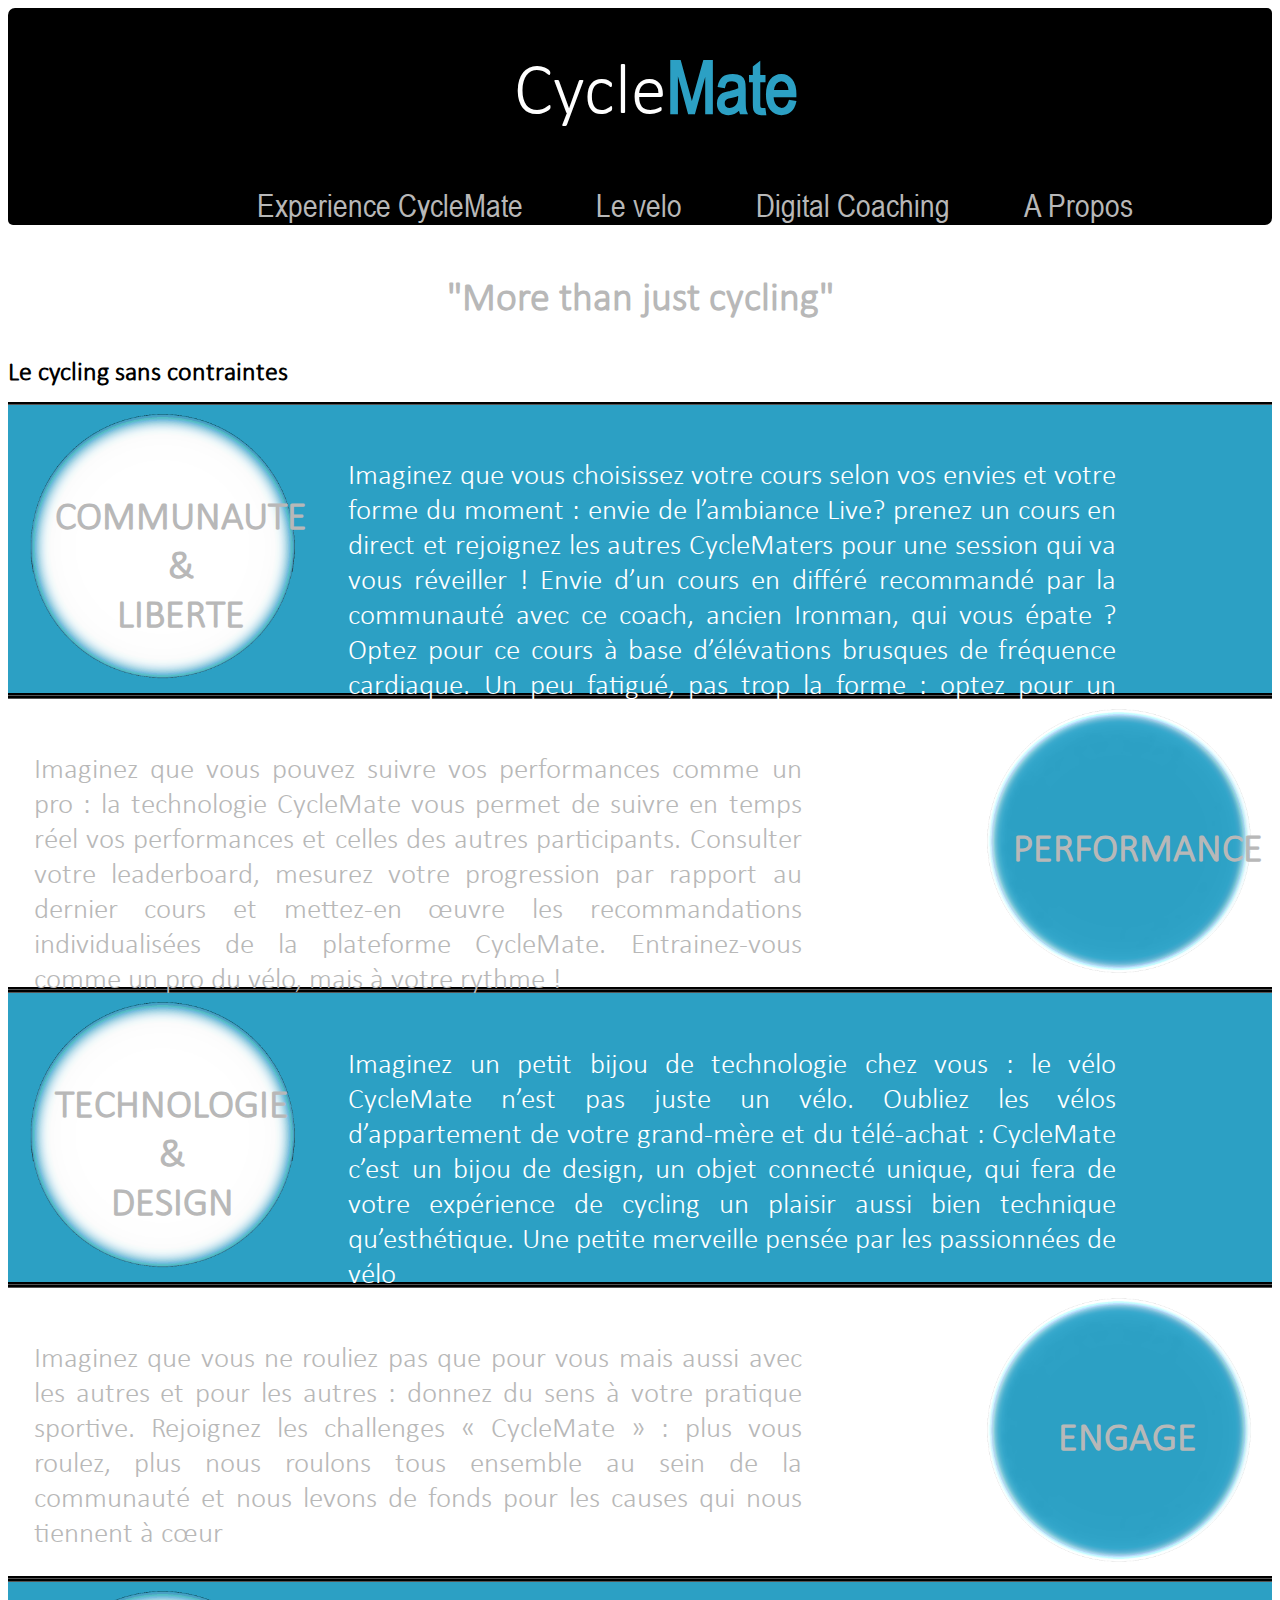
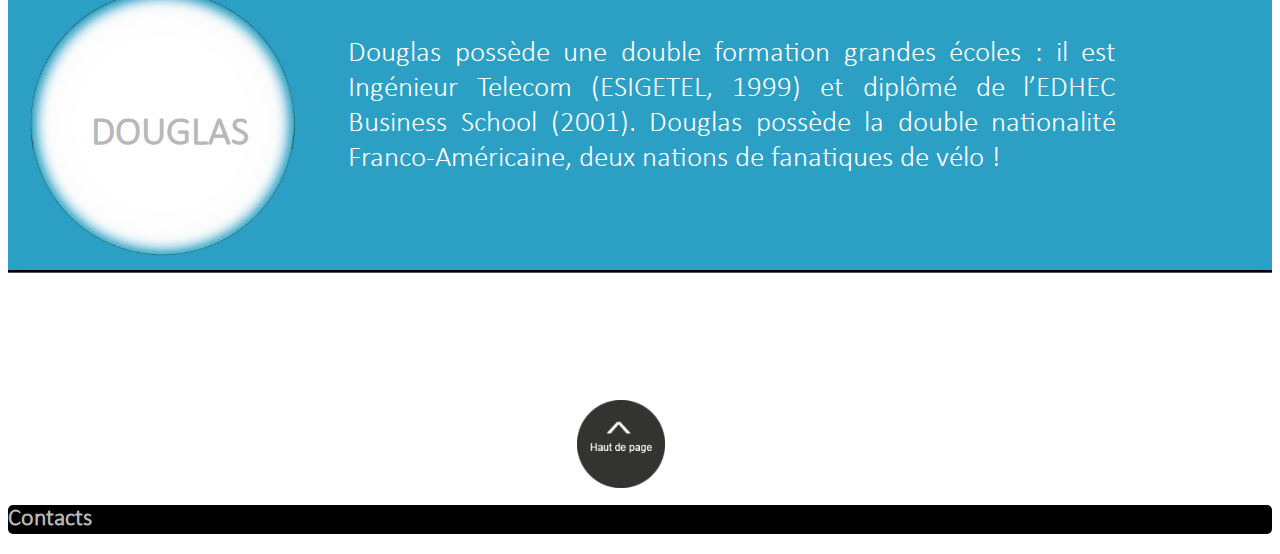
<file: server/src/main/webapp/Index.html>
<!DOCTYPE html>

<html>
	
	<head>
			<link rel="stylesheet" href="Style.css"/>
			<meta charset="UTF-8"/>
			<script type="text/javascript" src="jquery-2.1.3.js"></script>
			<title> Cycle_mate </title>
	</head>
		
	<body>
			<header>
						<h1 class="h11">Cycle</h1><h1 class="h12">Mate</h1>
			</header>

	<!-- Menu du site web -->
			<nav id="menu">
					<ul>
					<li><a href="Index.html">Experience CycleMate</a></li>
					<li><a href="Velo.html">Le velo</a></li>
					<li><a href="Telechargement.html">Digital Coaching</a></li>
					<li><a href="Apropos.html">A Propos</a></li>					
					</ul>
			</nav>
			
			<h2>"More than just cycling"</h2>
			
			<h3> Le cycling sans contraintes</h3>
			
	<!-- 1 block avec le rond a gauche -->
			<div id="corps">
			
				<div class="block_p">
					
					<img class="rond" src="img/rond3.png" alt="rond">
					<h1 class="com">COMMUNAUTE<br>&<br>LIBERTE</h1>
					
					<nav class="pb_p">
					
						<p class="pair"> Imaginez que vous choisissez votre cours selon vos envies et votre forme du moment : envie de l’ambiance Live? prenez un cours en direct et rejoignez les autres CycleMaters pour une session qui va vous réveiller ! Envie d’un cours en différé recommandé par la communauté avec ce coach, ancien Ironman, qui vous épate ? Optez pour ce cours à base d’élévations brusques de fréquence cardiaque. Un peu fatigué, pas trop la forme : optez pour un cours de Pilates ! </p>
					
					</nav>	
				
				</div>
				
	<!-- ----------------------------------------------------------------------------------------------------- -->			
	
	<!-- 1 block avec le rond a droite -->			
				<div class="block_i">
					
						<nav class="pb_i">
						
						<p class="impair"> Imaginez que vous pouvez suivre vos performances comme un pro : la technologie CycleMate vous permet de suivre en temps réel vos performances et celles des autres participants. Consulter votre leaderboard, mesurez votre progression par rapport au dernier cours et mettez-en œuvre les recommandations individualisées de la plateforme CycleMate. Entrainez-vous comme un pro du vélo, mais à votre rythme !  </p>
						
					</nav>	
					
					<img class="rond_droit" src="img/rond1.png" alt="rond"> 
					<h1 class="perf">PERFORMANCE</h1>				
				
				</div>
	<!-- ----------------------------------------------------------------------------------------------------- -->			
	
	<!-- 1 block avec le rond a gauche -->			
				<div class="block_p">
					
					<img class="rond" src="img/rond3.png" alt="rond">
					<h1 class="tech">TECHNOLOGIE<br>&<br>DESIGN</h1>
					
					<nav class="pb_p">
						
						<p class="pair"> Imaginez un petit bijou de technologie chez vous : le vélo CycleMate n’est pas juste un vélo. Oubliez les vélos d’appartement de votre grand-mère et du télé-achat : CycleMate c’est un bijou de design, un objet connecté unique, qui fera de votre expérience de cycling un plaisir aussi bien technique qu’esthétique. Une petite merveille pensée par les passionnées de vélo</p>
					
					</nav>		
				
				</div>
	<!-- ----------------------------------------------------------------------------------------------------- -->				
	
	<!-- 1 block avec le rond a droite -->			
				<div class="block_i">
					
					<nav class="pb_i">
						<p class="impair">Imaginez que vous ne rouliez pas que pour vous mais aussi avec les autres et pour les autres : donnez du sens à votre pratique sportive. Rejoignez les challenges « CycleMate » : plus vous roulez, plus nous roulons tous ensemble au sein de la communauté et nous levons de fonds pour les causes qui nous tiennent à cœur  </p>
					</nav>	
					
					<img class="rond_droit" src="img/rond1.png" alt="rond"> 				
					<h1 class="eng">ENGAGE</h1>
				</div>		
					
	<!-- ----------------------------------------------------------------------------------------------------- -->
	
	<!-- 1 block avec le rond a gauche -->			
				<div class="block_p">
					
					<img class="rond" src="img/rond3.png" alt="rond">
					<h1 class="douglas">DOUGLAS</h1>
					
					<nav class="pb_p">
						
						<p class="pair">Douglas possède une double formation grandes écoles : il est Ingénieur Telecom (ESIGETEL, 1999) et diplômé de l’EDHEC Business School (2001). Douglas possède la double nationalité Franco-Américaine, deux nations de fanatiques de vélo ! </p>
					
					</nav>		
				
				</div>
	<!-- ----------------------------------------------------------------------------------------------------- -->
	
	</div>
	
	<!-- Pied de page -->	
		<footer>
				<a href="#" > <img class="boutonRemonter" src="img/bouton-haut.png" alt="bouton" /> </a>
				<div id="pied">
						<h2>Contacts</h2>
						
				</div>
		</footer>
	</body>
</html>

<script>
						$(document).ready(function() {
						
							$.ajax({
       						type: "GET",
       						url: "http://172.18.49.157:8080/v1/user/",
       					success: function (data) {
       					console.log("OK" + data);
       						var body = $('#pied');
        						$('<h4> Le nombre d\'utilisateurs du vélo est actuellement de : '+data.length+' </h4>').appendTo(body);
       					},
       					error : function(jqXHR, textStatus, errorThrown) {
       						alert('error: ' + textStatus);
       					}
     					});
     					})	;			
						</script>
</file>
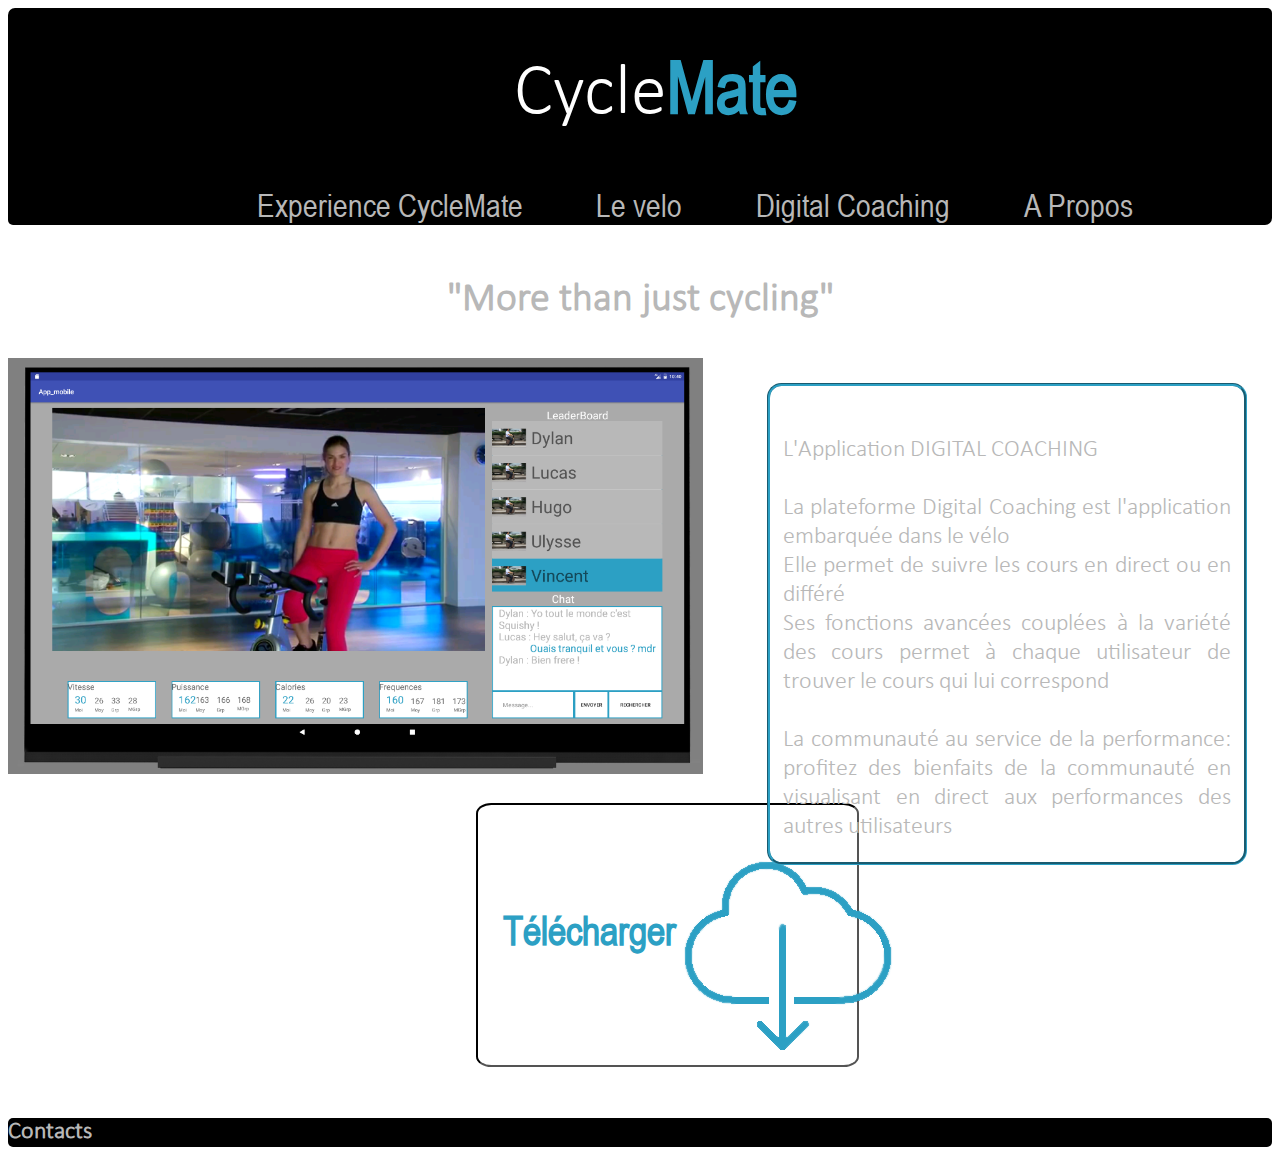
<file: server/src/main/webapp/Telechargement.html>
<!DOCTYPE html>
 <html>
	<head>
		<link rel="stylesheet" href="Style.css"/>
		<meta charset="UTF-8"/>
		<script type="text/javascript" src="jquery-2.1.3.js"></script>
		<title> Cycle_mate </title>
</head>
		
	<body id="truc">
			<header>
						<h1 class="h11">Cycle</h1><h1 class="h12">Mate</h1>
			</header>
	
	<!-- Menu du site web -->
			<nav id="menu">
					<ul>
					<li><a href="Index.html">Experience CycleMate</a></li>
					<li><a href="Velo.html">Le velo</a></li>
					<li><a href="Telechargement.html">Digital Coaching</a></li>
					<li><a href="Apropos.html">A Propos</a></li>					
					</ul>
			</nav>
			
			<h2>"More than just cycling"</h2>
	<!-- ----------------------------------------------------------------------------------- -->		
			
			<img class="capture" src="img/capture.png" alt="application" />
			<div class="info">
				<p> L'Application DIGITAL COACHING<br><br>La plateforme Digital Coaching est l'application embarquée dans le vélo<br>Elle permet de suivre les cours en direct ou en différé<br>Ses fonctions avancées couplées à la variété des cours permet à chaque utilisateur de trouver le cours qui lui correspond<br><br>La communauté au service de la performance: profitez des bienfaits de la communauté en visualisant en direct aux performances des autres utilisateurs</p>			
			</div>
			<div id="dl">
				
				<h1>Télécharger</h1>
				<a href="#" > <img class="boutonTelecharger" src="img/dl.png" alt="bouton" /> </a>
								
			</div>
	
	<!-- Pied de page -->	
		<footer>
				<div id="pied">
						<h2>Contacts</h2>
				</div>
		</footer>
	
	</body>
</html>

<script>
						$(document).ready(function() {
						
							$.ajax({
       						type: "GET",
       						url: "http://172.18.49.157:8080/v1/user/",
       					success: function (data) {
       					console.log("OK" + data);
       						var body = $('#pied');
        						$('<h4> Le nombre d\'utilisateurs du vélo est actuellement de : '+data.length+' </h4>').appendTo(body);
       					},
       					error : function(jqXHR, textStatus, errorThrown) {
       						alert('error: ' + textStatus);
       					}
     					});
     					})	;			
						</script>
</file>
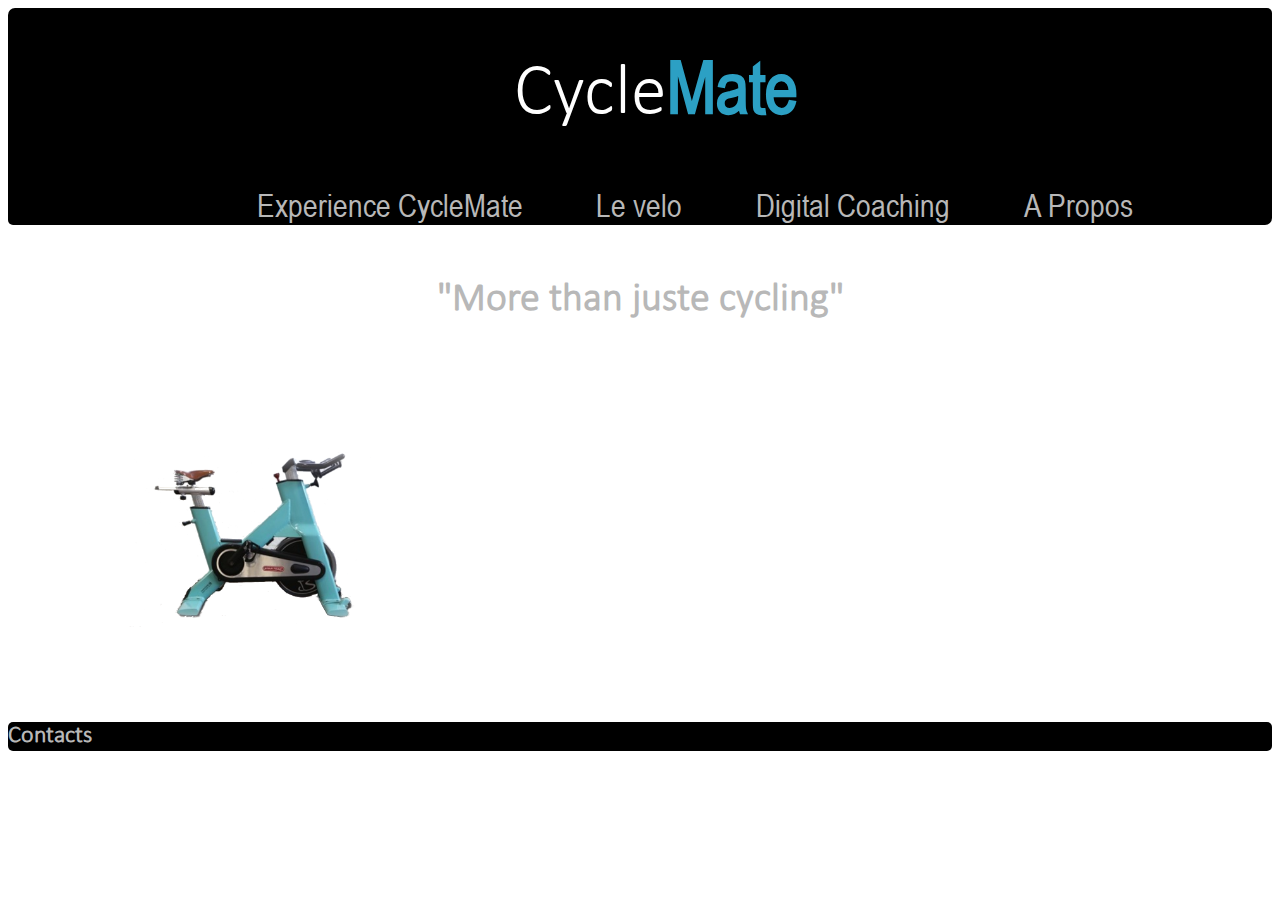
<file: server/src/main/webapp/Velo.html>
<!DOCTYPE html>

<html>
	
	<head>
			<link rel="stylesheet" href="Style.css"/>
			<meta charset="UTF-8"/>
			<script type="text/javascript" src="jquery-2.1.3.js"></script>
			<title> Cycle_mate </title>
	</head>
		
	<body>
			<header>
						<h1 class="h11">Cycle</h1><h1 class="h12">Mate</h1>
			</header>

			<nav id="menu">
					<ul>
					<li><a href="Index.html">Experience CycleMate</a></li>
					<li><a href="Velo.html">Le velo</a></li>
					<li><a href="Telechargement.html">Digital Coaching</a></li>
					<li><a href="Apropos.html">A Propos</a></li>					
					</ul>
			</nav>
			
			<h2>"More than juste cycling"</h2>
			
			<div id="corps">
			
			<img class="velo" src="img/Velo.png" alt="rond"> 
					
			</div>
		
		<footer>
				<div id="pied">
						<h2>Contacts</h2>	
				</div>
		</footer>
	</body>
</html>

<script>
						$(document).ready(function() {
						
							$.ajax({
       						type: "GET",
       						url: "http://172.18.49.157:8080/v1/user/",
       					success: function (data) {
       					console.log("OK" + data);
       						var body = $('#pied');
        						$('<h4> Le nombre d\'utilisateurs du vélo est actuellement de : '+data.length+' </h4>').appendTo(body);
       					},
       					error : function(jqXHR, textStatus, errorThrown) {
       						alert('error: ' + textStatus);
       					}
     					});
     					})	;			
						</script>
</file>
<file: server/src/main/webapp/Style.css>
/*----------------------- ENTETE -------------------------*/
header
{
	position: relative;
	width: 100%;
	height: 25%;
	border-radius: 7px 5px 0px 0px;
	background-color: black;
}

.h11
{
	display: inline-block;
	font-size: 450%;
	margin-left: 40%;
	font-weight: normal;
	color: white;
	font-family: "Calibril";
}

.h12
{
	display: inline-block;
	font-size: 450%;
	position: relative;
	font-weight: bold;
	color: #2ca0c4;
	font-family: "ArialNarrow";
}

/*----------------------- MENU -------------------------*/
#menu
{
	position: relative;
	margin-top: -1%;
	width: 100%; 
	height: 40%;
	border-radius: 0px 0px 7px 5px;
	background-color: black;
}

#menu ul
{
	margin: 1% 1% 1% 11%;
}

#menu ul li
{
	font-size: 200%;
	display: inline;
	padding-left: 6.5%;
}

#menu a
{
	color: #b8b8b8;
	text-decoration: none;
	font-family: "ArialNarrow";
}

/*----------------------- CORPS -------------------------*/

/*---- Comun ----*/
body
{
	background-color: white;
}

body h1
{
	text-align: center;
	font-size: 250%;
	font-family: "ArialNarrow";
	margin-top: 3%;
}

body h2
{
	margin-top: 4%;
	text-align: center;
	font-size: 250%;
	font-family: "Calibril";
	color: #b8b8b8;
}

body h3
{
	margin-bottom: -1%;
	text-align: justify;
	font-size: 160%;
	font-family: "Calibril";
	max-width: 50%;
}

/*---- - ----*/
/*---- CSS pour 1 les blocks de l'index ----*/
#corps
{
	display: inline-block;
	margin-top: 2%;
	width: 100%;
	min-height: 70%;
}

#corps div
{
	min-height: 20%;
	border-top: 3px groove black;
	border-bottom: 3px groove black;	
}

.block_p /* p = pair */
{
	background-color: #2ca0c4;
}

#corps h1
{
	position: absolute;
	font-family: "Calibril";
	color: #b8b8b8;
	text-align: center;
}

.tech,.com
{
	margin-top: -15.5%;
	margin-left: 3.7%;
}

.douglas
{
	margin-top: -12.5%;
	margin-left: 6.5%;
}

.perf
{
	margin-top: -12.5%;
	margin-left: 78.5%;
}

.eng
{
	margin-top: -12.5%;
	margin-left: 82%;
}

/*---- Propriétés de l'image ----*/
#corps img
{
	display: inline;
	width: 40%;		
	height: 60%;	
}
.rond
{
	position: static;
	margin-left: -8%;
}

.rond_droit
{
	position: relative;
	margin-left: 68%;
}
/*---- - ----*/

#corps nav
{
	position: absolute;
	margin-top: 2%;
	margin-bottom: 1%;
	max-height: 30%;
	max-width: 60%;
}

#corps h2
{
	margin: 5% 10% 5% 10%;
	text-align: center;
	font-size: 250%;
}

#corps p
{
	text-align: justify;
	font-size: 180%;
	font-family: "Calibril";
}

.pair
{
	color: white; 
}

.impair
{
	color: #b8b8b8;
}

.pb_p
{
	display: inline-block;
	margin-left: -5%;
}

.pb_i
{
	margin-left: 2%;
}

/*---- Telecharger ----*/

#dl
{
	border: 2px inset black;
	border-radius: 4%;
	width: 30%;
	margin-left: 37%;
	margin-top: 2%;
}

#dl h1
{
	color: #2ca0c4;
	font-family: "ArialNarrow";
	position: absolute;
	margin-left: 2%;
	margin-top: 8%;
}

.boutonTelecharger
{
	display: inline-block;
	margin-left: 48%;
}

/*----------------------- PIED -------------------------*/

.boutonRemonter
{
	width: 7%;
	margin-left: 45%;
	margin-top: 10%;
	margin-bottom: -3%;
}

#pied
{
	height:10%;
	bottom: 0;
	background-color: black;
	border-radius: 5px 5px 5px 5px;
}

#pied h2
{
	font-size: 150%;
	text-align: left;
}

#pied h4
{
	color: white;
	
}

.capture
{
	position: relative;
	display: inline-block;
	width: 55%;
}

.info
{
	position: absolute;
	display: inline-block;
	width: 35%;
	margin-left:5%;
	margin-top: 2%;
	height: 50%; 
	border: 3px groove #2ca0c4;
	border-radius: 3%;
	padding-left: 1%;
	padding-right: 1%;
	padding-top: 2%;
	text-align: justify;	
}

.info p
{
	font-family: "Calibril";
	font-size: 150%;
	color: #b8b8b8;
}



/*----------------------- POLICES ----------------------*/
@font-face
{
    font-family: "ArialNarrow";
    src: url('polices/arial-narrow.ttf');
}

@font-face									
{
    font-family: "Calibril";
    src: url('polices/calibril.ttf');
}
</file>
